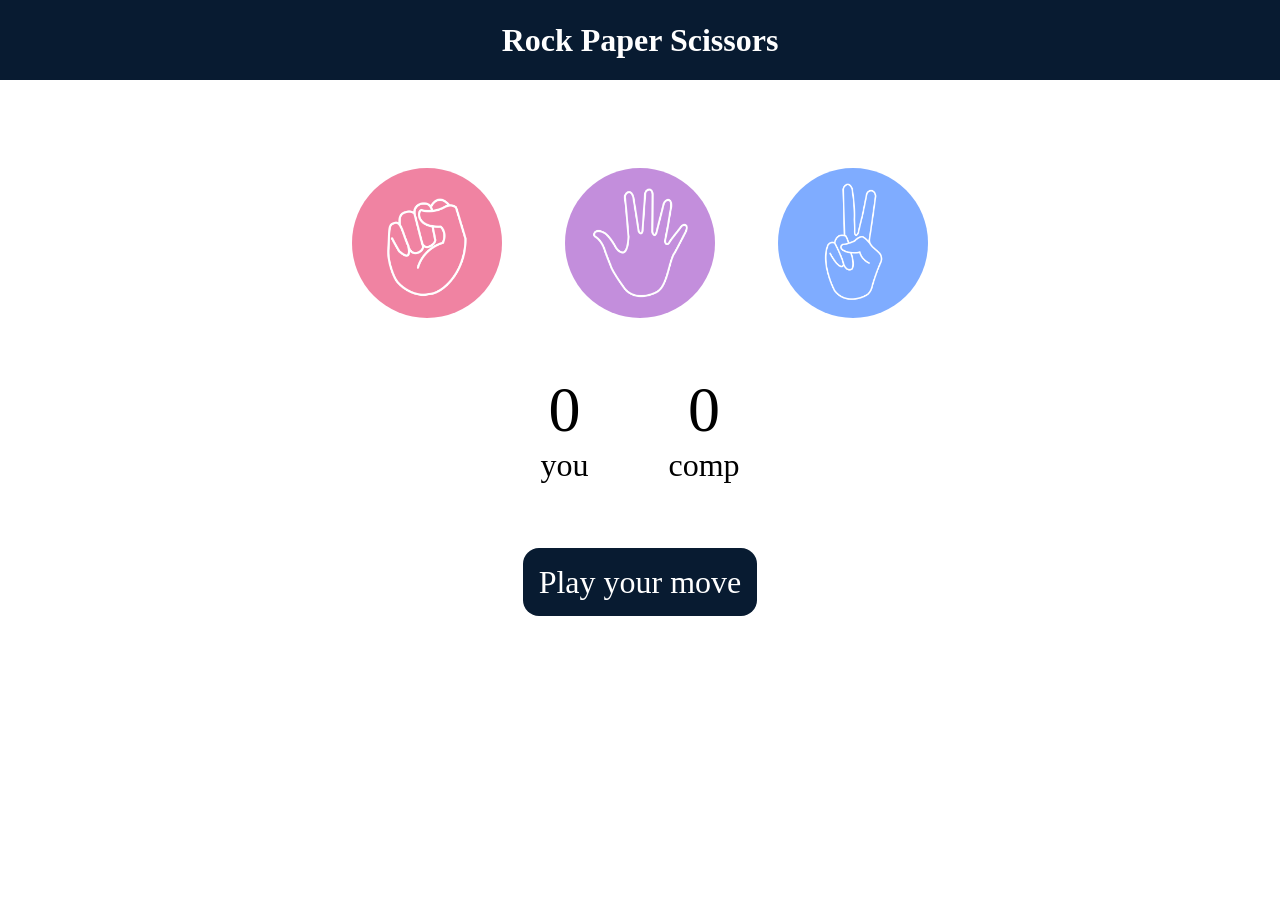
<file: index.html>
<!DOCTYPE html>
<html lang="en">
<head>
    <meta charset="UTF-8">
    <meta name="viewport" content="width=device-width, initial-scale=1.0">
    <title>Rock Paper Scissors</title>
    <link rel="stylesheet" href="styleR.css"/>
</head>
<body>
    <h1>Rock Paper Scissors</h1>
    <div class="choices">
        <div class="choice" id="rock">
            <img src="./images/rock.png" />
        </div>
        <div class="choice" id="paper">
            <img src="./images/paper.png" />
        </div>
        <div class="choice" id="scissors">
            <img src="./images/scissors.png" />
        </div>

    </div>

    <div class="score-board">
        <div class="score">
            <p id="user-score">0</p>
            <p>you</p>
        </div>
        <div class="score">
            <p id="comp-score">0</p>
            <p>comp</p>
        </div>
    </div>

    <div class="msg-container">
        <p id="msg">Play your move</p>
    </div>
    <script src="appR.js"></script>
</body>
</html>
</file>
<file: styleR.css>
* {
    margin: 0;
    padding: 0;
    text-align: center;
}

h1 {
    background-color: #081b31;
    color: #fff;
    height: 5rem;
    line-height: 5rem;
}

.choice {
    height: 165px;
    width: 165px;
    border-radius: 50%;
    display: flex;
    justify-content: center;
    align-items: center;
}



.choice:hover {
    

    cursor: pointer;
    background-color: #081b31;
}


img {
    height: 150px;
    width: 150px;
    object-fit: cover;
    border-radius:50%;
}

.choices {
    display: flex;
    justify-content: center;
    align-items: center;
    gap: 3rem;
    margin-top: 5rem;
}

.score-board {
    display: flex;
    justify-content: center;
    align-items: center;
    font-size: 2rem;
    margin-top: 3rem;
    gap: 5rem;
}

#user-score,
#comp-score {
    font-size: 4rem;
}

.msg-container {
    margin-top: 5rem;
}

#msg {
    
    background-color: #081b31;
    color: #fff;
    font-size: 2rem;
    display: inline;
    padding: 1rem;
    border-radius: 1rem;
}
</file>
